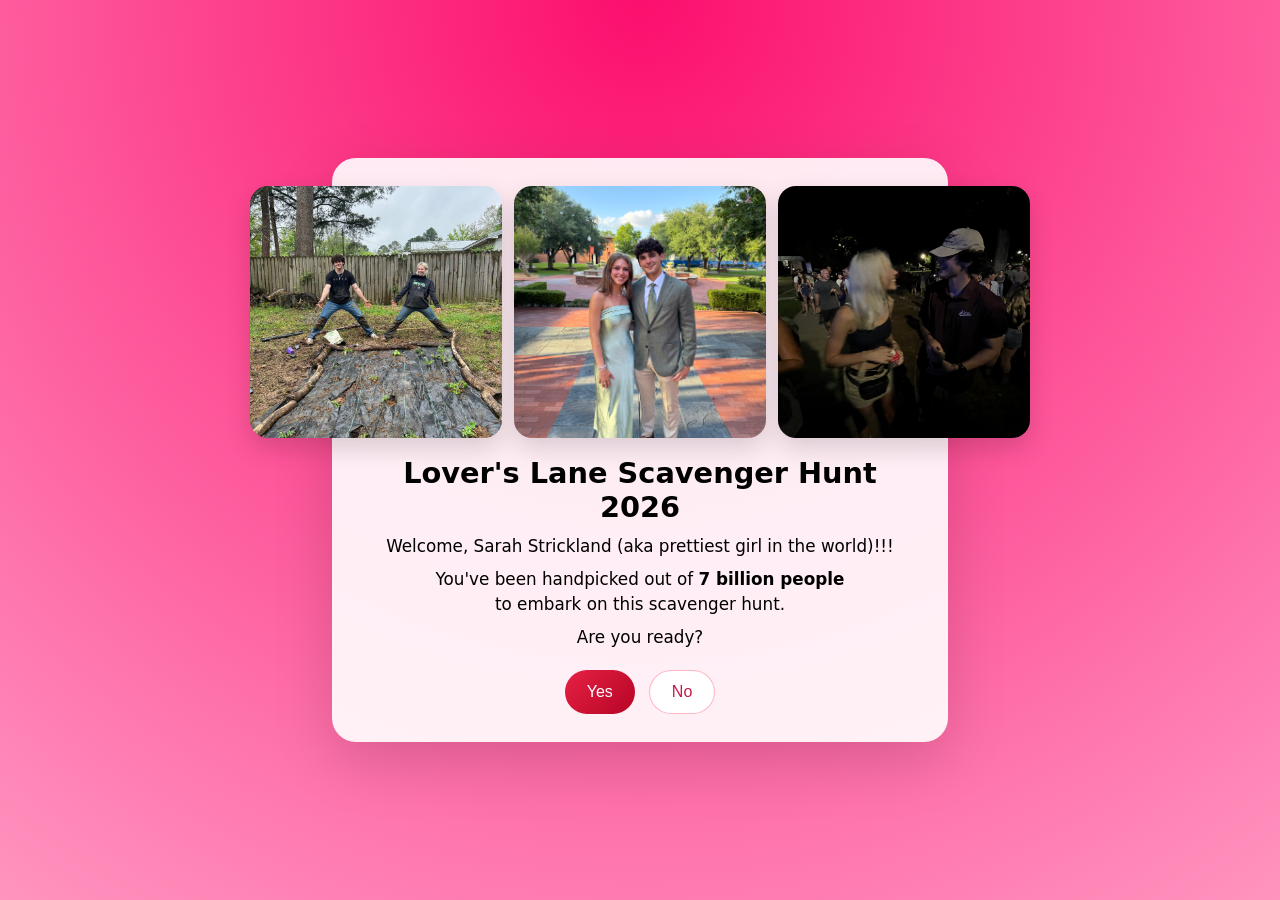
<file: index.html>
<!DOCTYPE html>
<html lang="en">
<head>
  <meta charset="UTF-8" />
  <meta name="viewport" content="width=device-width, initial-scale=1.0" />
  <title>Valentine's Scavenger Hunt</title>
  <link rel="stylesheet" href="style.css?v=12" />
</head>
<body>

  <main class="card">
    <!-- Photos -->
    <div class="photo-row">
      <img src="images/garden.JPG" alt="Us" />
      <img src="images/wedding.jpeg" alt="Us again" />
      <img src="images/msu.JPG" alt="gang" />
    </div>

    <!-- Text -->
    <h1>Lover's Lane Scavenger Hunt 2026</h1>
    <p class="message">
      Welcome, Sarah Strickland (aka prettiest girl in the world)!!! 
    </p>
    <p class="message">You've been handpicked out of <strong>7 billion people</strong><br />
      to embark on this scavenger hunt.
    </p>
    <p class="message">
      Are you ready?
    </p>

    <!-- Buttons -->
    <div class="btn-row">
      <button id="yesBtn" class="btn yes">
        Yes
      </button>

      <button id="toggleBtn" class="btn no">
        No
      </button>
    </div>
  </main>

  <!-- Turn the No button into Yes -->
  <script>
document.addEventListener("DOMContentLoaded", () => {
  const yesBtn = document.getElementById("yesBtn");
  const toggleBtn = document.getElementById("toggleBtn");
  const goTo = "clue1/"; // change if needed

  function animateAndGo(sourceBtn, url) {
    sourceBtn.classList.remove("popped");
    void sourceBtn.offsetWidth;
    sourceBtn.classList.add("popped");

    for (let i = 0; i < 14; i++) spawnHeartFrom(sourceBtn);

    setTimeout(() => window.location.href = url, 650);
  }

  function spawnHeartFrom(el) {
    const heart = document.createElement("div");
    heart.className = "heart";
    heart.textContent = Math.random() > 0.5 ? "💖" : "💘";

    const r = el.getBoundingClientRect();
    const x = r.left + r.width / 2;
    const y = r.top + r.height / 2;

    heart.style.left = (x + (Math.random() - 0.5) * 140) + "px";
    heart.style.top  = (y + (Math.random() - 0.5) * 60) + "px";

    document.body.appendChild(heart);
    heart.addEventListener("animationend", () => heart.remove());
  }

  // YES button always animates
  yesBtn.addEventListener("click", (e) => {
    e.preventDefault();
    animateAndGo(yesBtn, goTo);
  });

  // Proximity toggle for the NO button
  const triggerDistance = 140;
  let toggleIsYes = false;

  document.addEventListener("mousemove", (e) => {
    const rect = toggleBtn.getBoundingClientRect();
    const cx = rect.left + rect.width / 2;
    const cy = rect.top + rect.height / 2;
    const dist = Math.hypot(e.clientX - cx, e.clientY - cy);

    if (dist < triggerDistance && !toggleIsYes) toYes();
    if (dist >= triggerDistance && toggleIsYes) toNo();
  });

  function toYes() {
    toggleIsYes = true;
    toggleBtn.textContent = "Yes";
    toggleBtn.classList.remove("no");
    toggleBtn.classList.add("yes");

    // when it is YES, clicking animates + redirects
    toggleBtn.onclick = (e) => {
      e.preventDefault();
      animateAndGo(toggleBtn, goTo);
    };
  }

  function toNo() {
    toggleIsYes = false;
    toggleBtn.textContent = "No";
    toggleBtn.classList.remove("yes");
    toggleBtn.classList.add("no");

    // when it is NO, clicking does nothing
    toggleBtn.onclick = null;
  }
});
</script>


<script>
document.addEventListener("DOMContentLoaded", () => {
  const yesBtn = document.getElementById("yesBtn");
  const toggleBtn = document.getElementById("toggleBtn");

  const goTo = "clue1/"; // <-- change to "valentine/" if that's your next page

  // --- fun animation helper ---
  function animateAndGo(sourceBtn, url) {
    // pop animation restart
    sourceBtn.classList.remove("popped");
    void sourceBtn.offsetWidth;
    sourceBtn.classList.add("popped");

    // hearts burst
    for (let i = 0; i < 14; i++) spawnHeartFrom(sourceBtn);

    // navigate after animation is visible
    setTimeout(() => {
      window.location.href = url;
    }, 650);
  }

  function spawnHeartFrom(el) {
    const heart = document.createElement("div");
    heart.className = "heart";
    heart.textContent = Math.random() > 0.5 ? "💖" : "💘";

    const r = el.getBoundingClientRect();
    const x = r.left + r.width / 2;
    const y = r.top + r.height / 2;

    heart.style.left = (x + (Math.random() - 0.5) * 140) + "px";
    heart.style.top  = (y + (Math.random() - 0.5) * 60) + "px";

    document.body.appendChild(heart);
    heart.addEventListener("animationend", () => heart.remove());
  }

  // Main Yes button click animation
  if (yesBtn) {
    yesBtn.addEventListener("click", (e) => {
      e.preventDefault();
      animateAndGo(yesBtn, goTo);
    });
  }

  // --- Your "No turns to Yes when close" logic ---
  const triggerDistance = 140;
  let toggleIsYes = false;

  document.addEventListener("mousemove", (e) => {
    if (!toggleBtn) return;

    const rect = toggleBtn.getBoundingClientRect();
    const btnX = rect.left + rect.width / 2;
    const btnY = rect.top + rect.height / 2;

    const distance = Math.hypot(e.clientX - btnX, e.clientY - btnY);

    if (distance < triggerDistance && !toggleIsYes) toYes();
    if (distance >= triggerDistance && toggleIsYes) toNo();
  });

  function toYes() {
    toggleIsYes = true;
    toggleBtn.textContent = "Yes";
    toggleBtn.classList.remove("no");
    toggleBtn.classList.add("yes");

    // ✅ When it is "Yes" and clicked, do the SAME animation + redirect
    toggleBtn.onclick = (e) => {
      e.preventDefault();
      animateAndGo(toggleBtn, goTo);
    };
  }

  function toNo() {
    toggleIsYes = false;
    toggleBtn.textContent = "No";
    toggleBtn.classList.remove("yes");
    toggleBtn.classList.add("no");

    // disable click when it's "No"
    toggleBtn.onclick = null;
  }
});
</script>



</body>
</html>
</file>
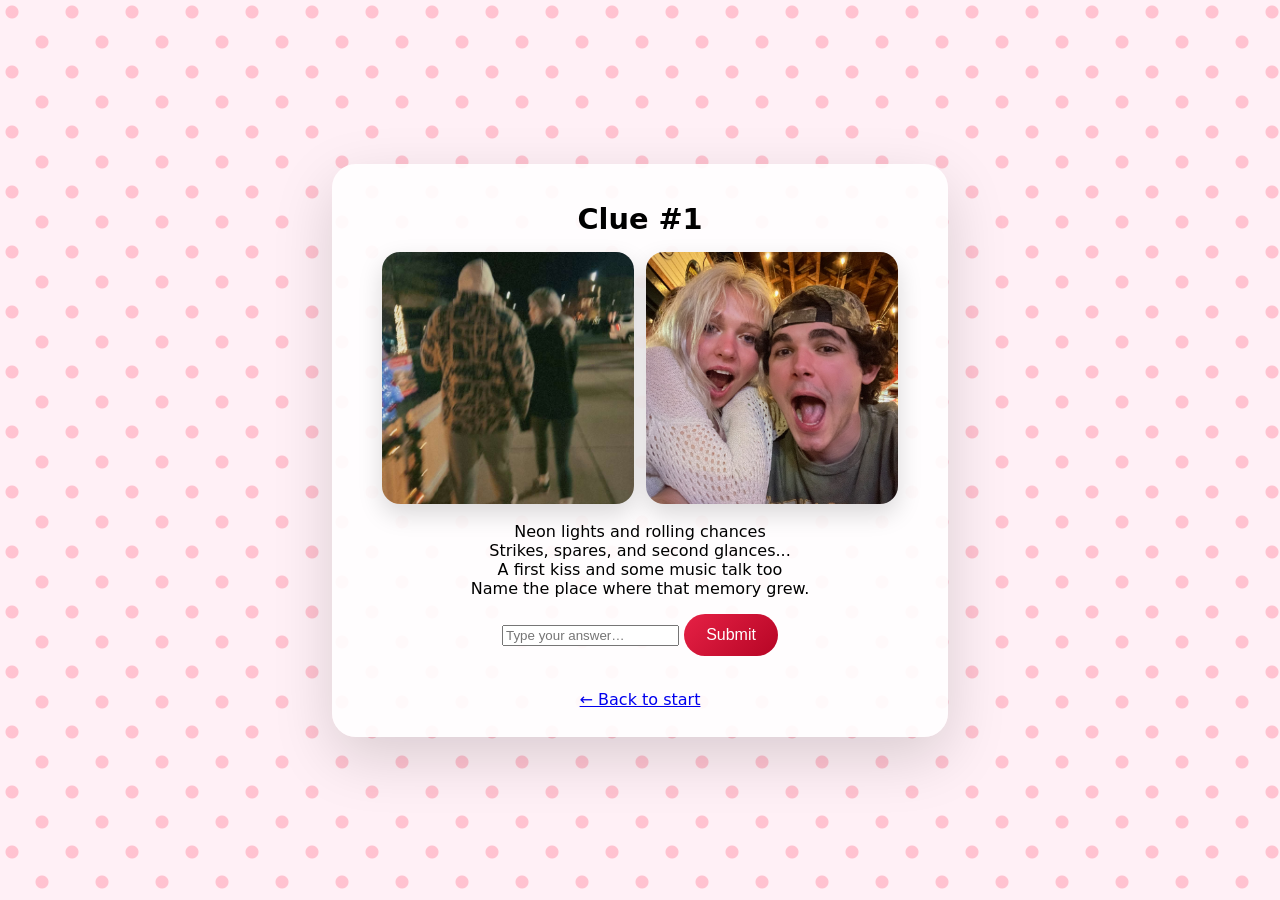
<file: clue1/index.html>
<!DOCTYPE html>
<html lang="en">
<head>
  <meta charset="UTF-8" />
  <meta name="viewport" content="width=device-width, initial-scale=1.0" />
  <title>Clue 1</title>
  <link rel="stylesheet" href="../style.css?v=12" />
</head>
<body class="clue1">

  <main class="card">
    <h1>Clue #1</h1>
    <p class="sub"></p>
    <div class="photo-row">
        <img src="../images/walking.JPG" alt="Us">
        <img src="../images/bar.JPG" alt="Us">
    </div>

    <div class="riddle">
      <p>
        Neon lights and rolling chances<br />
        Strikes, spares, and second glances...<br />
        A first kiss and some music talk too<br />
        Name the place where that memory grew.
      </p>
    </div>

    <div class="answer">
      <input id="answerInput" type="text" placeholder="Type your answer…" autocomplete="off" />
      <button class="btn yes" id="submitBtn">Submit </button>
    </div>

    <p id="feedback" class="tiny"></p>

    <div class="btn-row" style="margin-top: 14px;">
      <button class="btn yes" id="nextBtn" type="button" style="display:none;">
        Next ➜
      </button>
    </div>

    <a href="../" class="tiny" style="display:inline-block; margin-top: 18px;">← Back to start</a>
  </main>

  <script>
    const correct = "bowlero";

    const input = document.getElementById("answerInput");
    const submit = document.getElementById("submitBtn");
    const feedback = document.getElementById("feedback");
    const nextBtn = document.getElementById("nextBtn");


    function normalize(s) {
      return s.toLowerCase().trim().replace(/\s+/g, "");
    }

    function checkAnswer() {
  const guess = normalize(input.value);

  if (!guess) {
    feedback.textContent = "Nice try hottie, but you gotta make a guess";
    return;
  }

  if (guess === correct) {
    feedback.textContent =
      "BAAAANNNNGGG!! Correct!! How magical was that night! It was straight out of a movie";

    nextBtn.style.display = "inline-block";

    // HEARTS ON SUBMIT
    animateHearts(submit);

    // optional: prevent re-submitting
    submit.disabled = true;
    input.disabled = true;

  } else {
    feedback.textContent = "Not quite, Try again cutie.";
  }
}


    submit.addEventListener("click", checkAnswer);

    input.addEventListener("keydown", (e) => {
      if (e.key === "Enter") checkAnswer();
    });
  </script>

  <script>
    function animateHearts(sourceBtn) {
  sourceBtn.classList.remove("popped");
  void sourceBtn.offsetWidth;
  sourceBtn.classList.add("popped");

  for (let i = 0; i < 14; i++) spawnHeartFrom(sourceBtn);
}

  function animateHeartsAndGo(sourceBtn, url) {
    // pop animation restart (uses your .popped CSS)
    sourceBtn.classList.remove("popped");
    void sourceBtn.offsetWidth;
    sourceBtn.classList.add("popped");

    // hearts burst (uses your .heart CSS)
    for (let i = 0; i < 14; i++) spawnHeartFrom(sourceBtn);

    setTimeout(() => {
      window.location.href = url;
    }, 650);
  }

  function spawnHeartFrom(el) {
    const heart = document.createElement("div");
    heart.className = "heart";
    heart.textContent = Math.random() > 0.5 ? "💖" : "💘";

    const r = el.getBoundingClientRect();
    const x = r.left + r.width / 2;
    const y = r.top + r.height / 2;

    heart.style.left = (x + (Math.random() - 0.5) * 140) + "px";
    heart.style.top  = (y + (Math.random() - 0.5) * 60) + "px";

    document.body.appendChild(heart);
    heart.addEventListener("animationend", () => heart.remove());
  }

  nextBtn.addEventListener("click", (e) => {
    e.preventDefault();
    animateHeartsAndGo(nextBtn, "../clue2/");
  });
</script>


</body>
</html>
</file>
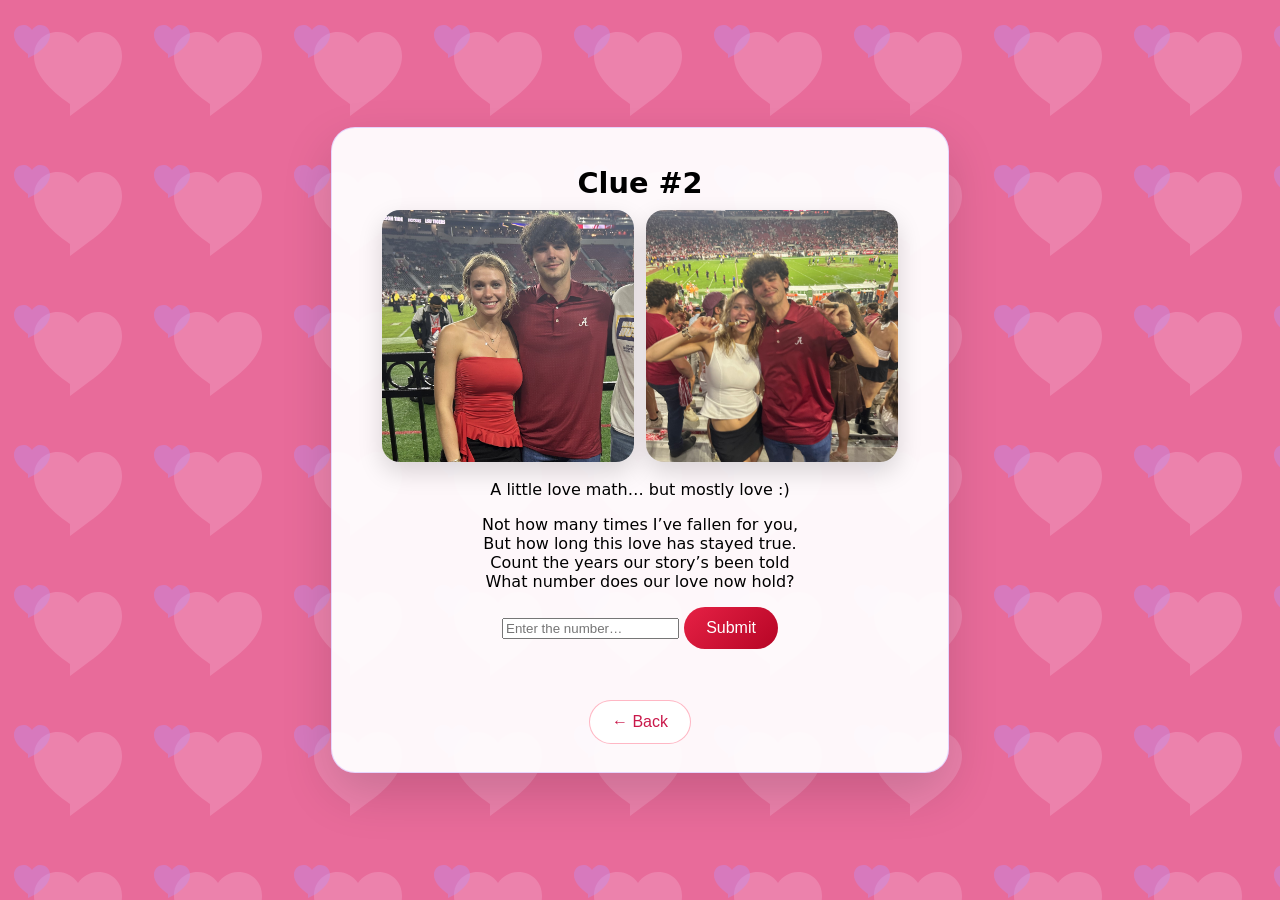
<file: clue2/index.html>
<!DOCTYPE html>
<html lang="en">
<head>
  <meta charset="UTF-8" />
  <meta name="viewport" content="width=device-width, initial-scale=1.0" />
  <title>Clue 2</title>
  <link rel="stylesheet" href="../style.css?v=12" />
</head>
<body class="clue2">

  <main class="card">
    <h1>Clue #2</h1>
    <div class="photo-row clue2-photos">
        <img src="../images/bama.jpeg" alt="Us">
        <img src="../images/cigar.jpeg" alt="Together">
    </div>

    <p class="sub">A little love math… but mostly love :)</p>

    <div class="riddle">
      <p>
        Not how many times I’ve fallen for you,<br>
        But how long this love has stayed true.<br>
        Count the years our story’s been told<br>
        What number does our love now hold?
      </p>
    </div>

    <div class="answer">
      <input
        id="answerInput"
        type="number"
        inputmode="numeric"
        min="0"
        step="1"
        placeholder="Enter the number…"
      />
      <button class="btn yes" id="submitBtn">Submit</button>
    </div>

    <p id="feedback" class="tiny" style="min-height: 1.2em;"></p>

    <div class="btn-row" style="margin-top: 14px;">
      <button class="btn no" type="button" onclick="window.location.href='../clue1/'">
        ← Back
      </button>

      <button class="btn yes" id="nextBtn" type="button" style="display:none;">
        Next ➜
      </button>
    </div>
  </main>

  <script>
    const correct = "2";
    const input = document.getElementById("answerInput");
    const submit = document.getElementById("submitBtn");
    const feedback = document.getElementById("feedback");
    const nextBtn = document.getElementById("nextBtn");
    function animateHearts(sourceBtn) {
    // pop animation restart (uses .popped in CSS)
    sourceBtn.classList.remove("popped");
    void sourceBtn.offsetWidth;
    sourceBtn.classList.add("popped");

    // hearts burst (uses .heart + floatUp in CSS)
    for (let i = 0; i < 14; i++) spawnHeartFrom(sourceBtn);
    }

    function spawnHeartFrom(el) {
    const heart = document.createElement("div");
    heart.className = "heart";
    heart.textContent = Math.random() > 0.5 ? "💖" : "💘";

    const r = el.getBoundingClientRect();
    const x = r.left + r.width / 2;
    const y = r.top + r.height / 2;

    heart.style.left = (x + (Math.random() - 0.5) * 140) + "px";
    heart.style.top  = (y + (Math.random() - 0.5) * 60) + "px";

    document.body.appendChild(heart);
    heart.addEventListener("animationend", () => heart.remove());
    }

    function animateHeartsAndGo(sourceBtn, url) {
        animateHearts(sourceBtn);
        setTimeout(() => {
            window.location.href = url;
            }, 650);
    }

    function checkAnswer() {
      const guess = (input.value || "").trim();

      if (!guess) {
        feedback.textContent = "Nice try hottie, but you gotta make a guess";
        return;
      }

      if (guess === correct) {
        feedback.textContent = "YEEEAAAAHHH BABY!!! TWO WHOLE YEARS!!!! i love you!! <3 Two years and still my favorite person.";
        nextBtn.style.display = "inline-block";
        submit.disabled = true;
        input.disabled = true;
        animateHearts(submit);
      } else {
        feedback.textContent = "Not quite, Try again cutie.";
        input.select();
      }
    }

    submit.addEventListener("click", checkAnswer);
    input.addEventListener("keydown", (e) => {
      if (e.key === "Enter") checkAnswer();
    });

    nextBtn.addEventListener("click", (e) => {
        e.preventDefault();
        animateHeartsAndGo(nextBtn, "../clue3/");
    });

  </script>

</body>
</html>
</file>
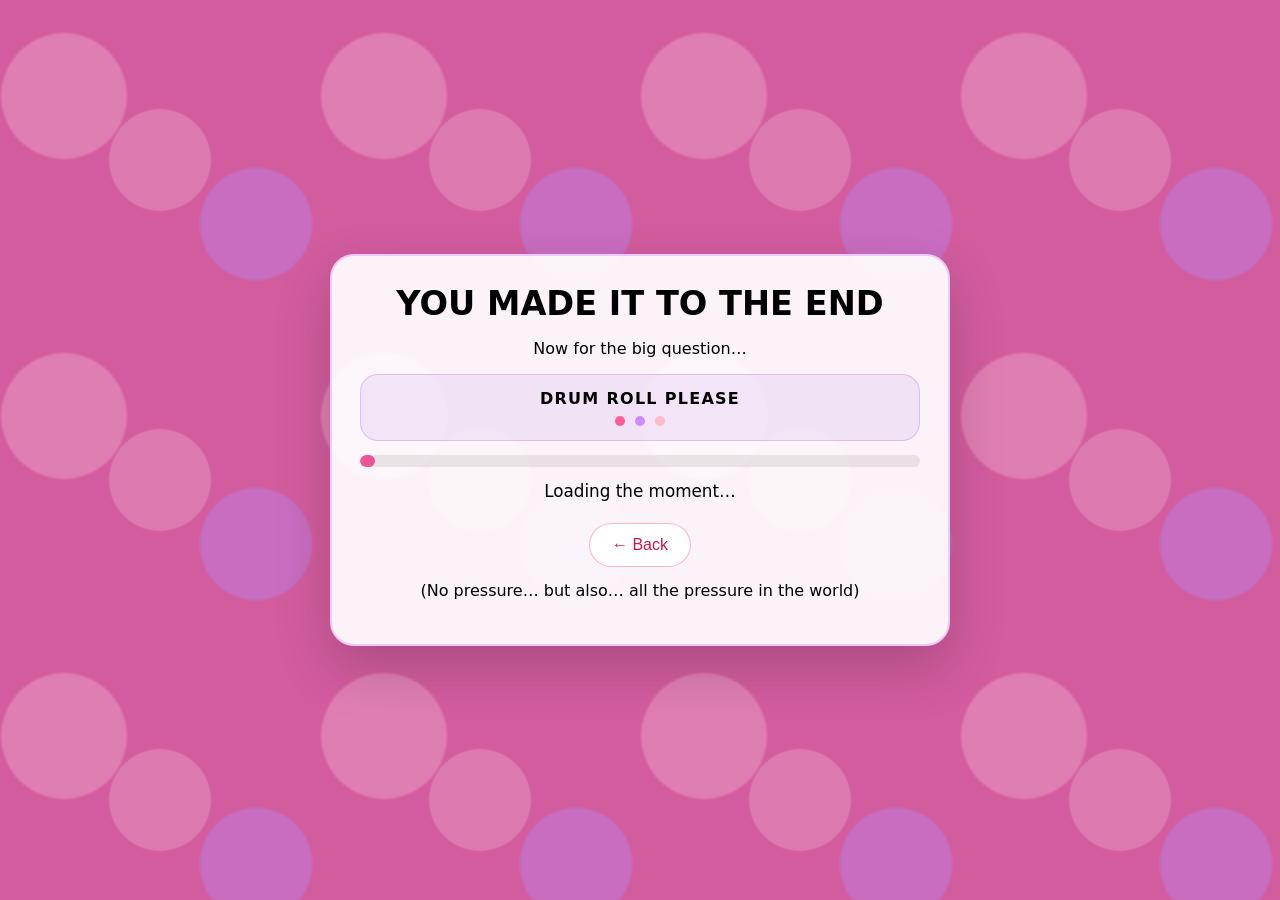
<file: clue3/index.html>
<!DOCTYPE html>
<html lang="en">
<head>
  <meta charset="UTF-8" />
  <meta name="viewport" content="width=device-width, initial-scale=1.0" />
  <title>Final Stop!</title>
  <link rel="stylesheet" href="../style.css?v=12" />
</head>

<body class="clue3">
  <main class="card">
    <h1 class="big">YOU MADE IT TO THE END</h1>
    <p class="sub">Now for the big question…</p>

    <div class="drumroll">
      <div class="roll-text">DRUM ROLL PLEASE</div>
      <div class="dots" aria-hidden="true">
        <span></span><span></span><span></span>
      </div>
    </div>

    <div class="meter-wrap" aria-label="Countdown">
      <div id="meter" class="meter"></div>
    </div>

    <p id="countText" class="message" style="margin-top: 12px;">Loading the moment…</p>

    <div class="btn-row" style="margin-top: 18px;">
      <button class="btn no" type="button" onclick="window.location.href='../clue2/'">← Back</button>

      <button id="readyBtn" class="btn yes" type="button" style="display:none;">
        I’m ready
      </button>
    </div>

    <p class="tiny" style="margin-top: 14px;">(No pressure… but also… all the pressure in the world)</p>
  </main>

  <script>
    const readyBtn = document.getElementById("readyBtn");
    const meter = document.getElementById("meter");
    const countText = document.getElementById("countText");

    const nextUrl = "../final/"; 

    // Fun little countdown
    const steps = ["3…", "2…", "1…", "wait im nervous, i hope this works", "OKAY OKAY", "LOCK IN", "HERE IT COMES!!!", "BRACE YOURSELF", "wait does this actually work?", "oh god please work", "please don't tell me I airballed this..", "oh no this is taking so long, how embarrassing", "LOL LIKE AIRBALLING IS IN MY BAG", "LOOK ALIVE BIG SEXY BOOBER"];
    let i = 0;

    // Animate meter over ~3 seconds
    let progress = 0;
    const totalMs = 36500;
    const tickMs = 50;
    const increment = 100 / (totalMs / tickMs);

    const meterTimer = setInterval(() => {
      progress = Math.min(100, progress + increment);
      meter.style.width = progress + "%";
      if (progress >= 100) clearInterval(meterTimer);
    }, tickMs);

    // Text countdown
    const textTimer = setInterval(() => {
      countText.textContent = steps[i] || "💘";
      i++;
      if (i > steps.length) {
        clearInterval(textTimer);
        unlock();
      }
    }, 2500);

    function unlock() {
      countText.textContent = "The time is NOW! Are you ready??";
      readyBtn.style.display = "inline-block";
    }

    // Hearts when clicking the final “ready” button
    readyBtn.addEventListener("click", (e) => {
      e.preventDefault();
      animateHeartsAndGo(readyBtn, nextUrl);
    });

    function animateHeartsAndGo(sourceBtn, url) {
      sourceBtn.classList.remove("popped");
      void sourceBtn.offsetWidth;
      sourceBtn.classList.add("popped");

      for (let k = 0; k < 18; k++) spawnHeartFrom(sourceBtn);

      setTimeout(() => {
        window.location.href = url;
      }, 650);
    }

    function spawnHeartFrom(el) {
      const heart = document.createElement("div");
      heart.className = "heart";
      heart.textContent = Math.random() > 0.5 ? "💖" : "💘";

      const r = el.getBoundingClientRect();
      const x = r.left + r.width / 2;
      const y = r.top + r.height / 2;

      heart.style.left = (x + (Math.random() - 0.5) * 160) + "px";
      heart.style.top  = (y + (Math.random() - 0.5) * 70) + "px";

      document.body.appendChild(heart);
      heart.addEventListener("animationend", () => heart.remove());
    }
  </script>
</body>
</html>
</file>
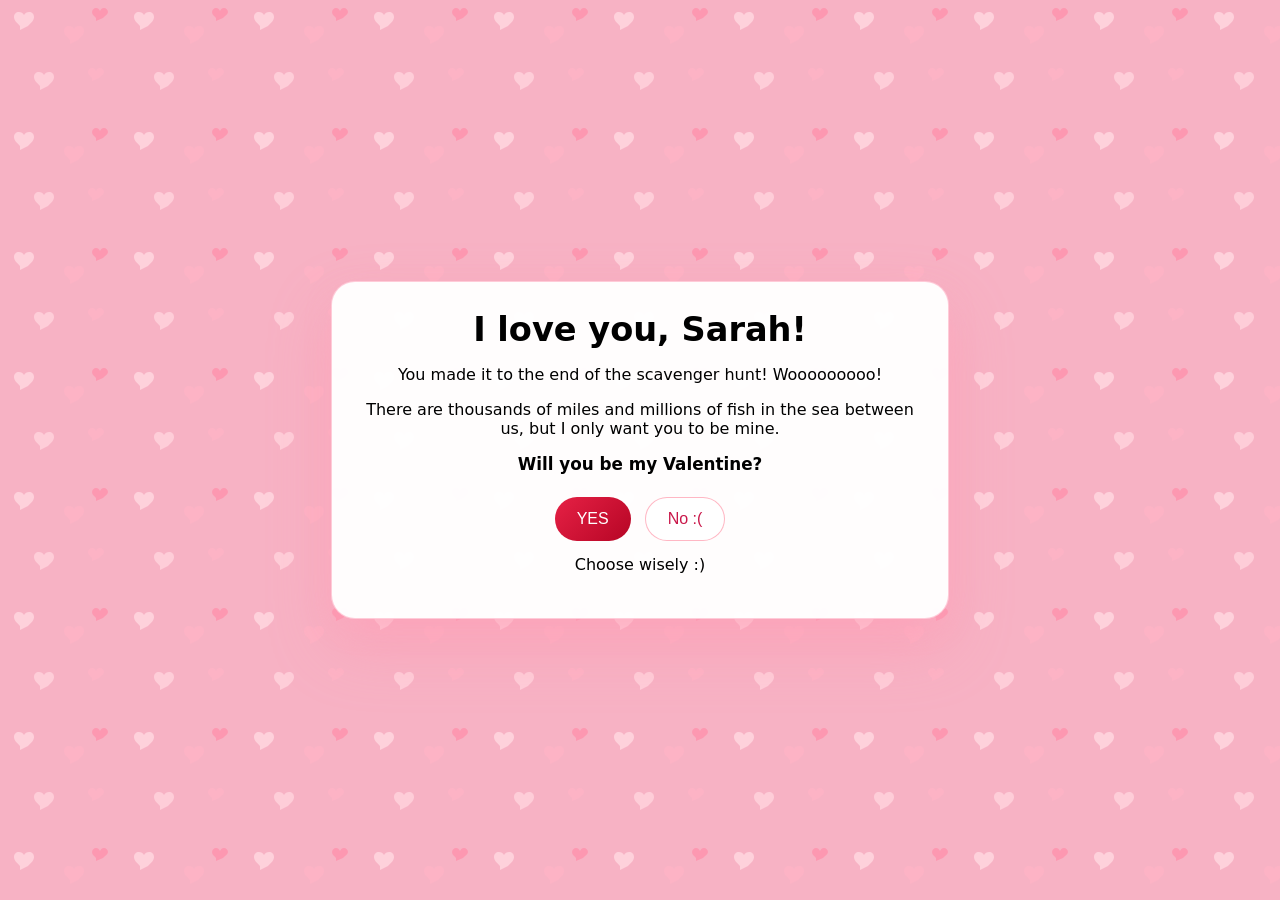
<file: final/index.html>
<!DOCTYPE html>
<html lang="en">
<head>
  <meta charset="UTF-8" />
  <meta name="viewport" content="width=device-width, initial-scale=1.0" />
  <title>The Question</title>
  <link rel="stylesheet" href="../style.css?v=12" />
</head>

<body class="final">
  <main class="card">
    <h1 class="big">I love you, Sarah!</h1>
    <p class="sub">You made it to the end of the scavenger hunt! Wooooooooo!</p>

    <div class="riddle" style="margin-top: 14px;">
      <p style="margin: 0;">
        There are thousands of miles and millions of fish in the sea between us, but I only want you to be mine.
      </p>
    </div>

    <p class="message" style="margin-top: 14px;">
      <strong>Will you be my Valentine?</strong>
    </p>

    <div class="btn-row" style="margin-top: 20px;">
      <button id="yesBtn" class="btn yes">YES</button>
      <button id="noBtn" class="btn no">No :(</button>
    </div>

    <p id="tinyText" class="tiny" style="margin-top: 14px;">
      Choose wisely :)
    </p>

  </main>

  <script>
  const yesBtn = document.getElementById("yesBtn");
  const noBtn  = document.getElementById("noBtn");

  const yesUrl = "../yay/"; // where YES goes

  // --- heart animation helpers ---
  function animateHearts(sourceBtn) {
    sourceBtn.classList.remove("popped");
    void sourceBtn.offsetWidth;
    sourceBtn.classList.add("popped");
    for (let i = 0; i < 18; i++) spawnHeartFrom(sourceBtn);
  }

  function spawnHeartFrom(el) {
    const heart = document.createElement("div");
    heart.className = "heart";
    heart.textContent = Math.random() > 0.5 ? "💖" : "💘";

    const r = el.getBoundingClientRect();
    const x = r.left + r.width / 2;
    const y = r.top + r.height / 2;

    heart.style.left = (x + (Math.random() - 0.5) * 180) + "px";
    heart.style.top  = (y + (Math.random() - 0.5) * 80) + "px";

    document.body.appendChild(heart);
    heart.addEventListener("animationend", () => heart.remove());
  }

  function animateHeartsAndGo(sourceBtn, url) {
    animateHearts(sourceBtn);
    setTimeout(() => window.location.href = url, 750);
  }

  // YES: hearts + go
  yesBtn.addEventListener("click", (e) => {
    e.preventDefault();
    animateHeartsAndGo(yesBtn, yesUrl);
  });

  // NO: runaway 
  noBtn.addEventListener("mouseenter", moveNoBtn);

  function moveNoBtn() {
    const padding = 20;
    const maxX = window.innerWidth - noBtn.offsetWidth - padding;
    const maxY = window.innerHeight - noBtn.offsetHeight - padding;

    const x = Math.max(padding, Math.random() * maxX);
    const y = Math.max(padding, Math.random() * maxY);

    noBtn.style.position = "fixed";
    noBtn.style.left = x + "px";
    noBtn.style.top = y + "px";
  }
</script>

</body>
</html>
</file>
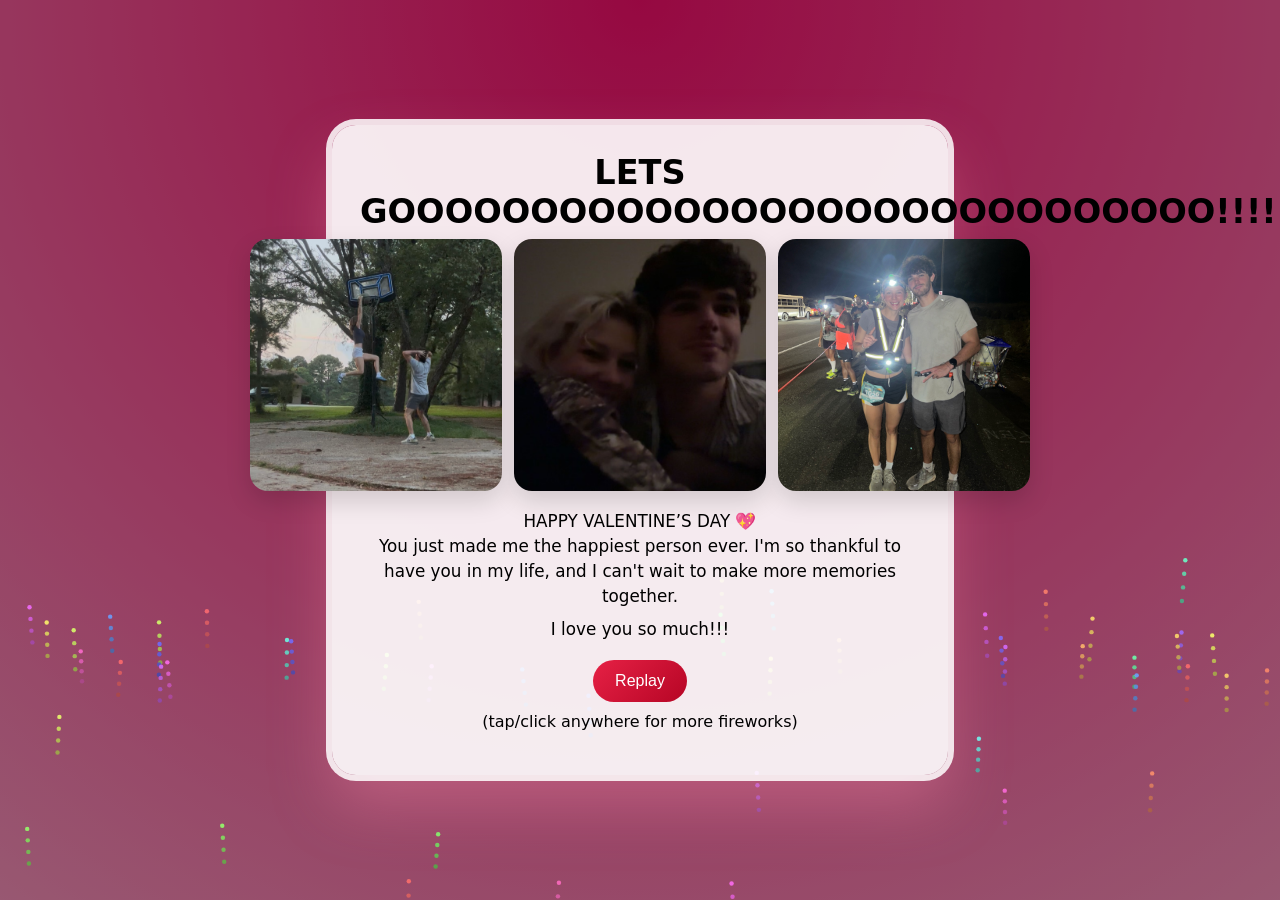
<file: yay/index.html>
<!DOCTYPE html>
<html lang="en">
<head>
  <meta charset="UTF-8" />
  <meta name="viewport" content="width=device-width, initial-scale=1.0" />
  <title>LFG</title>
  <link rel="stylesheet" href="../style.css?v=12" />
  <style>
    #fx {
      position: fixed;
      inset: 0;
      pointer-events: none;
      z-index: 0;
    }
    .card { position: relative; z-index: 1; }
  </style>
</head>

<body class="yay">
  <canvas id="fx"></canvas>

  <main class="card">
    <h1 class="big">LETS GOOOOOOOOOOOOOOOOOOOOOOOOOOOOO!!!!!!!!!!!!</h1>
    <div class="photo-row clue2-photos">
        <img src="../images/dunk.jpg" alt="Us">
        <img src="../images/date.jpeg" alt="Together">
        <img src="../images/race.jpeg" alt="Together">
    </div>
    <p class="message">
      HAPPY VALENTINE’S DAY 💖<br />
      You just made me the happiest person ever.
      I'm so thankful to have you in my life, and I can't wait to make more memories together.
    </p>
    <p class="message">
      I love you so much!!!
    </p>

    <div class="btn-row" style="margin-top: 18px;">
      <button class="btn yes" onclick="window.location.href='../'">Replay</button>
    </div>

    <p class="tiny" style="margin-top: 10px;">(tap/click anywhere for more fireworks)</p>
  </main>

  <script>
    const canvas = document.getElementById("fx");
    const ctx = canvas.getContext("2d");

    let W = 0, H = 0, DPR = 1;

    function resize() {
      DPR = Math.max(1, Math.min(2, window.devicePixelRatio || 1)); // cap for perf
      W = canvas.width = Math.floor(window.innerWidth * DPR);
      H = canvas.height = Math.floor(window.innerHeight * DPR);
      canvas.style.width = window.innerWidth + "px";
      canvas.style.height = window.innerHeight + "px";
      ctx.setTransform(DPR, 0, 0, DPR, 0, 0);
    }
    window.addEventListener("resize", resize);
    resize();

    // ---------- Firework system ----------
    const rockets = [];
    const sparks = [];

    const GRAVITY = 0.09;
    const DRAG = 0.992;

    function rand(min, max) { return Math.random() * (max - min) + min; }
    function clamp(v, a, b) { return Math.max(a, Math.min(b, v)); }

    // launch a rocket that explodes at some height
    function launch(x = rand(0, window.innerWidth), targetY = rand(window.innerHeight * 0.15, window.innerHeight * 0.45)) {
      rockets.push({
        x,
        y: window.innerHeight + 10,
        vx: rand(-1.2, 1.2),
        vy: rand(-10.5, -14.5),
        targetY,
        hue: rand(0, 360),
        life: 0
      });
    }

    function explode(x, y, hue) {
      const count = Math.floor(rand(90, 180)); // HUGE burst
      const spread = rand(5.2, 8.8);

      for (let i = 0; i < count; i++) {
        const a = rand(0, Math.PI * 2);
        const s = rand(1.5, spread);
        sparks.push({
          x, y,
          vx: Math.cos(a) * s,
          vy: Math.sin(a) * s,
          r: rand(1.4, 3.2),
          hue: (hue + rand(-50, 50) + 360) % 360, // color variety within burst
          alpha: 1,
          fade: rand(0.010, 0.020),
        });
      }
    }

    function step() {
      // trail/fade for nicer look
      ctx.fillStyle = "rgba(0,0,0,0.12)";
      ctx.fillRect(0, 0, window.innerWidth, window.innerHeight);

      // rockets
      for (let i = rockets.length - 1; i >= 0; i--) {
        const r = rockets[i];
        r.life++;

        r.x += r.vx;
        r.y += r.vy;

        // slight gravity slows ascent
        r.vy += 0.035;

        // draw rocket
        ctx.save();
        ctx.globalAlpha = 0.9;
        ctx.fillStyle = `hsl(${r.hue}, 95%, 70%)`;
        ctx.beginPath();
        ctx.arc(r.x, r.y, 2.2, 0, Math.PI * 2);
        ctx.fill();
        ctx.restore();

        // explode near target height or if slows too much
        if (r.y <= r.targetY || r.vy > -2.0 || r.life > 120) {
          explode(r.x, r.y, r.hue);
          rockets.splice(i, 1);
        }
      }

      // sparks
      for (let i = sparks.length - 1; i >= 0; i--) {
        const p = sparks[i];

        p.vx *= DRAG;
        p.vy *= DRAG;
        p.vy += GRAVITY;

        p.x += p.vx;
        p.y += p.vy;

        p.alpha -= p.fade;

        if (p.alpha <= 0) {
          sparks.splice(i, 1);
          continue;
        }

        ctx.save();
        ctx.globalAlpha = clamp(p.alpha, 0, 1);
        ctx.fillStyle = `hsl(${p.hue}, 95%, 65%)`;
        ctx.beginPath();
        ctx.arc(p.x, p.y, p.r, 0, Math.PI * 2);
        ctx.fill();
        ctx.restore();
      }

      requestAnimationFrame(step);
    }

    // ---------- SHOW CONTROL ----------
    // Make the screen *flood* with rockets for a while:
    const SHOW_MS = 10000;      // how long the intense fireworks last
    const ROCKETS_PER_TICK = 3; // increase for MORE
    const TICK_MS = 120;        // lower for MORE

    // Optional: if performance is laggy, reduce ROCKETS_PER_TICK to 2.

    const start = performance.now();
    const timer = setInterval(() => {
      const elapsed = performance.now() - start;
      if (elapsed > SHOW_MS) {
        clearInterval(timer);
        return;
      }

      // launch rockets across the screen
      for (let i = 0; i < ROCKETS_PER_TICK; i++) {
        launch(rand(0, window.innerWidth), rand(window.innerHeight * 0.10, window.innerHeight * 0.55));
      }
    }, TICK_MS);

    // Start with a big opening barrage
    for (let i = 0; i < 16; i++) launch(rand(0, window.innerWidth), rand(window.innerHeight * 0.10, window.innerHeight * 0.45));

    // Click/tap: add an instant explosion + a few rockets
    function boomAt(clientX, clientY) {
      explode(clientX, clientY, rand(0, 360));
      for (let i = 0; i < 4; i++) launch(rand(0, window.innerWidth), rand(window.innerHeight * 0.12, window.innerHeight * 0.55));
    }

    window.addEventListener("pointerdown", (e) => {
      boomAt(e.clientX, e.clientY);
    });

    // make canvas background transparent over your page background
    ctx.fillStyle = "rgba(0,0,0,0)";
    ctx.clearRect(0, 0, window.innerWidth, window.innerHeight);
    step();
  </script>
</body>
</html>
</file>
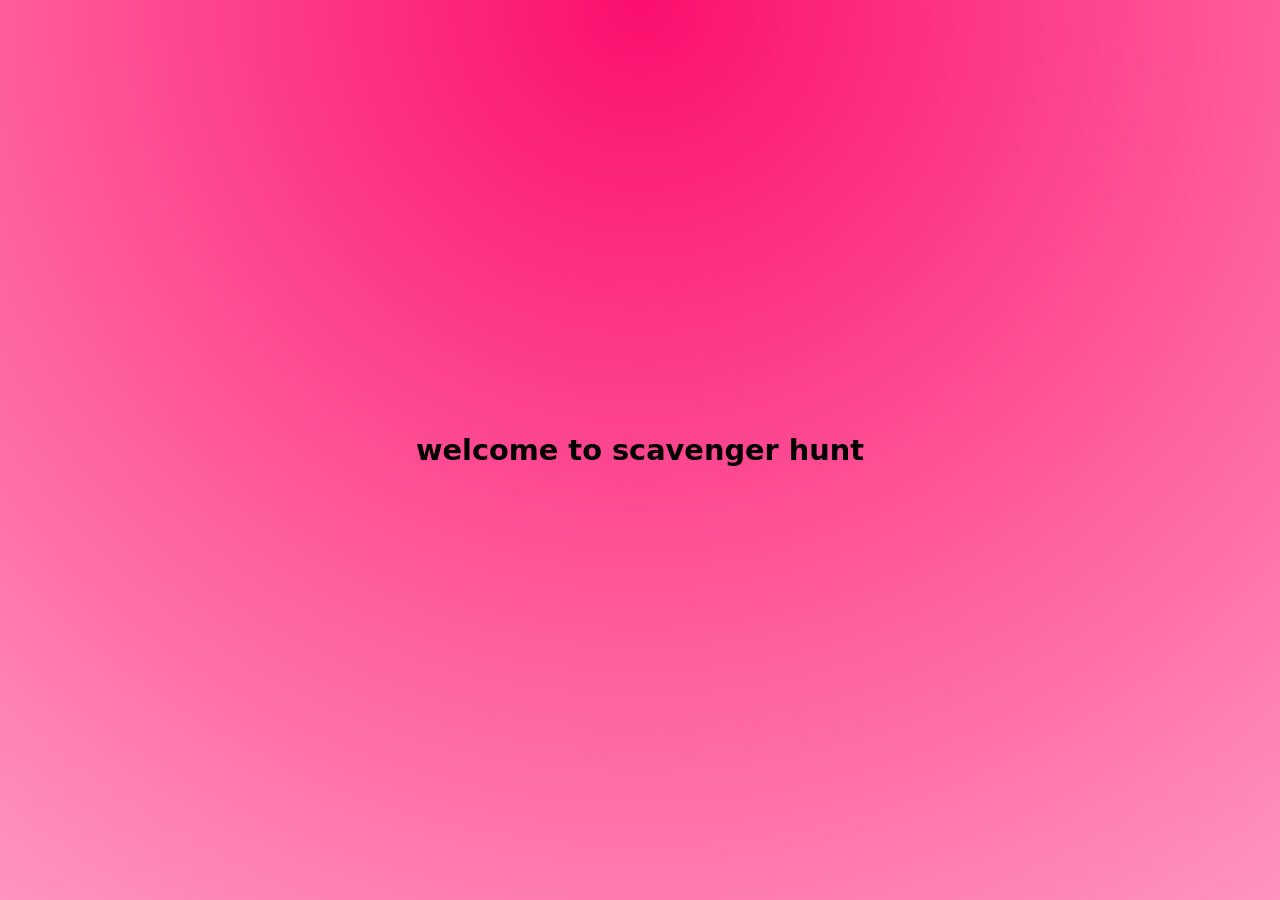
<file: main.html>
<!DOCTYPE html>
<html lang="en">
    <head>
        <meta charset="UTF-8">
        <title>Valentines' Day</title>
        <link rel="stylesheet" href="style.css"/>
    </head>
    <body>
        <header>
            <h1>welcome to scavenger hunt</h1>
        </header>
    </body>
</html>
</file>
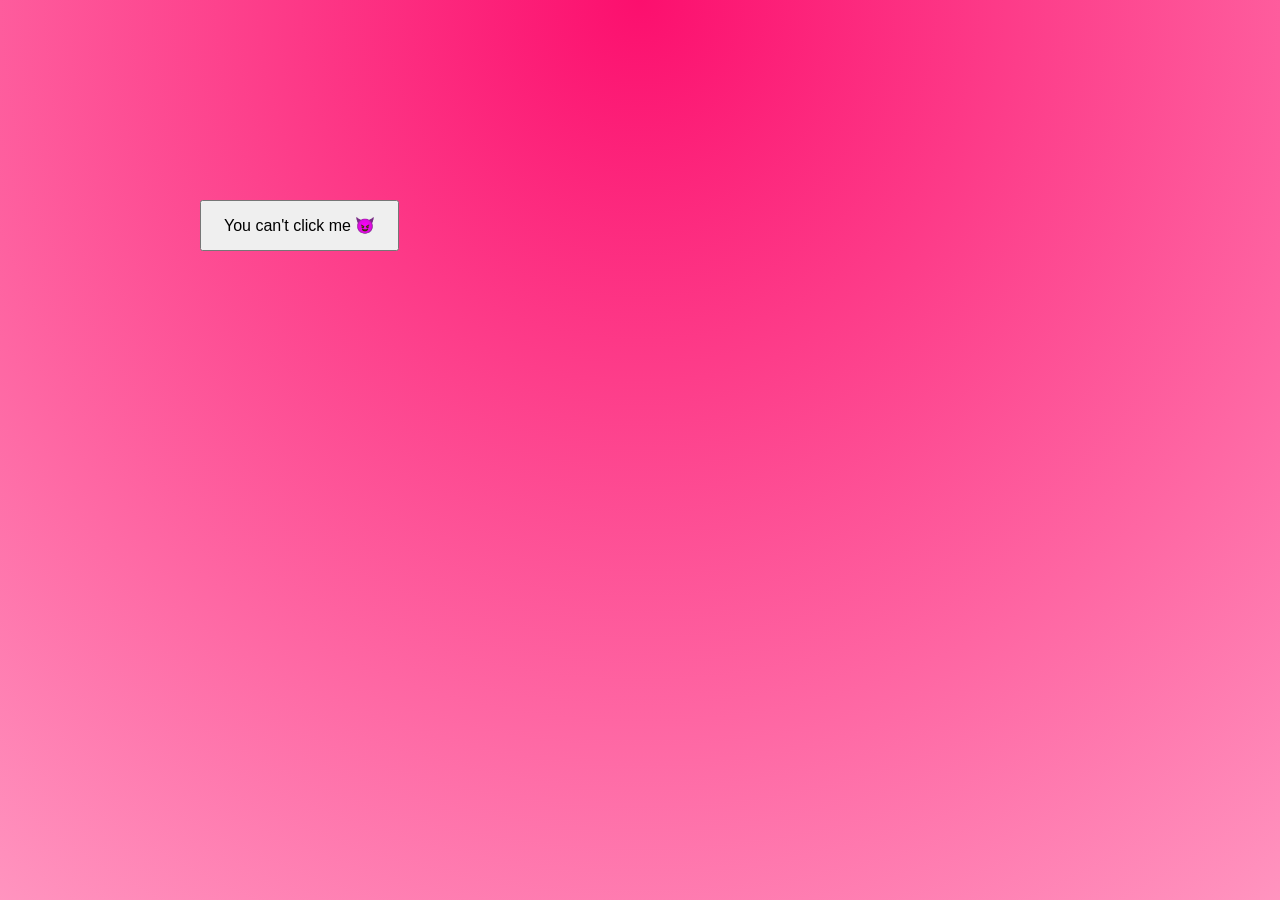
<file: runawaybutton.html>
<!DOCTYPE html>
<html lang="en">
    <head>
        <meta charset="UTF-8">
        <title>Valentines' Day</title>
        <link rel="stylesheet" href="style.css"/>
        <style>
    body {
      height: 100vh;
      margin: 0;
    }

    #escapeBtn {
      position: absolute;
      padding: 14px 22px;
      font-size: 16px;
      cursor: pointer;
      transition: left 0.15s linear, top 0.15s linear;
    }
  </style>
</head>
<body>

<button id="escapeBtn">You can't click me 😈</button>

<script>
  const btn = document.getElementById("escapeBtn");

  // initial position
  btn.style.left = "200px";
  btn.style.top = "200px";

  document.addEventListener("mousemove", (e) => {
    const btnRect = btn.getBoundingClientRect();

    const btnX = btnRect.left + btnRect.width / 2;
    const btnY = btnRect.top + btnRect.height / 2;

    const dx = e.clientX - btnX;
    const dy = e.clientY - btnY;

    const distance = Math.sqrt(dx * dx + dy * dy);

    // how close the cursor can get before it escapes
    const dangerRadius = 120;

    if (distance < dangerRadius) {
      moveButton();
    }
  });

  function moveButton() {
    const maxX = window.innerWidth - btn.offsetWidth;
    const maxY = window.innerHeight - btn.offsetHeight;

    const randomX = Math.random() * maxX;
    const randomY = Math.random() * maxY;

    btn.style.left = randomX + "px";
    btn.style.top = randomY + "px";
  }
</script>

</body>
</html>
</file>
<file: style.css>
body {
  margin: 0;
  min-height: 100vh;
  display: grid;
  place-items: center;
  font-family: system-ui, -apple-system, Segoe UI, Roboto, Arial, sans-serif;
  background: radial-gradient(circle at top, #fc0f6e, #ff94bf);
}

.card {
  background: rgba(255, 255, 255, 0.9);
  padding: 28px;
  border-radius: 24px;
  width: min(560px, 92vw);
  text-align: center;
  box-shadow: 0 20px 60px rgba(0,0,0,0.15);
}

.photo-row {
  display: flex;
  gap: 12px;
  justify-content: center;
  margin-bottom: 18px;
}

.photo-row img {
  width: 45%;
  aspect-ratio: 1 / 1;
  object-fit: cover;
  border-radius: 18px;
  box-shadow: 0 10px 25px rgba(0,0,0,0.15);
}

h1 {
  margin: 10px 0;
  font-size: 1.8rem;
}

.message {
  font-size: 1.05rem;
  line-height: 1.5;
  margin: 8px 0;
}

.btn-row {
  margin-top: 20px;
  display: flex;
  gap: 14px;
  justify-content: center;
}

.btn {
  padding: 12px 22px;
  font-size: 1rem;
  border-radius: 999px;
  border: none;
  cursor: pointer;
  transition: transform 0.1s ease;
}

.btn:active {
  transform: scale(0.97);
}

.yes {
  background: linear-gradient(135deg, #e62145, #b60525);
  color: white;
}

.no {
  background: #ffffff;
  border: 1px solid rgba(255, 77, 109, 0.4);
  color: #c9184a;
}

@keyframes yesPop {
  0%   { transform: scale(1); }
  40%  { transform: scale(1.12); }
  100% { transform: scale(0.98); }
}

.popped {
  animation: yesPop 0.35s ease;
}

.heart {
  position: fixed;
  font-size: 22px;
  pointer-events: none;
  animation: floatUp 0.9s ease forwards;
}

@keyframes floatUp {
  0%   { transform: translateY(0) scale(1); opacity: 1; }
  100% { transform: translateY(-120px) scale(1.4); opacity: 0; }
}

body.clue1 {
  background-color: #fff0f6;

  background-image:
    radial-gradient(circle at 12px 12px, rgba(255,77,109,0.28) 6px, transparent 7px),
    radial-gradient(circle at 42px 42px, rgba(255,77,109,0.28) 6px, transparent 7px);

  background-size: 60px 60px;
}

body.clue2 {
  background-color: #e86b9a; /* muted dusty pink */

  background-image: url("data:image/svg+xml;utf8,\
<svg xmlns='http://www.w3.org/2000/svg' width='140' height='140' viewBox='0 0 140 140'>\
  <rect width='140' height='140' fill='%23e86b9a'/>\
  <path d='M70 104 C50 90 34 74 34 56 C34 42 44 32 58 32 C66 32 73 36 78 43 C83 36 90 32 98 32 C112 32 122 42 122 56 C122 74 106 90 86 104 L70 116 Z' fill='%23f3a6c8' opacity='0.40'/>\
  <path d='M28 54 C20 48 14 42 14 35 C14 29 18 25 24 25 C27 25 30 27 32 30 C34 27 37 25 40 25 C46 25 50 29 50 35 C50 42 44 48 36 54 L28 58 Z' fill='%23b892ff' opacity='0.35'/>\
</svg>");
  background-size: 140px 140px;
  background-repeat: repeat;

  display: grid;
  place-items: center;
}


body.clue2 .card {
  background: rgba(255, 255, 255, 0.95);
  border: 1px solid rgba(184, 146, 255, 0.35);
  box-shadow: 0 20px 50px rgba(0,0,0,0.15);
}


body.clue3 {
  background-color: #d25c9e; /* SAME base color as before */

  background-image:
    /* large soft heart waves */
    radial-gradient(
      circle at 20% 30%,
      rgba(240, 166, 201, 0.45) 0%,
      rgba(240, 166, 201, 0.45) 18%,
      transparent 19%
    ),
    radial-gradient(
      circle at 80% 70%,
      rgba(182, 140, 255, 0.35) 0%,
      rgba(182, 140, 255, 0.35) 16%,
      transparent 17%
    ),
    radial-gradient(
      circle at 50% 50%,
      rgba(255, 210, 225, 0.25) 0%,
      rgba(255, 210, 225, 0.25) 22%,
      transparent 23%
    );

  background-size: 320px 320px;
  background-repeat: repeat;

  display: grid;
  place-items: center;
}


body.clue3 .card {
  background: rgba(255, 255, 255, 0.95);
  border: 1px solid rgba(182, 140, 255, 0.35);
  box-shadow: 0 22px 55px rgba(0,0,0,0.18);
}


body.clue3 .card {
  background: rgba(255, 255, 255, 0.93);
  border: 2px solid rgba(199, 125, 255, 0.35);
}

body.clue3 {
  animation: slowPulse 14s ease-in-out infinite;
}

@keyframes slowPulse {
  0%, 100% { filter: brightness(1); }
  50% { filter: brightness(1.04); }
}



/* make headline a bit bigger */
.big {
  font-size: 2.1rem;
  margin: 0 0 8px;
}

/* drumroll module */
.drumroll {
  margin-top: 14px;
  padding: 14px 16px;
  border-radius: 18px;
  background: rgba(157, 78, 221, 0.10);
  border: 1px solid rgba(157, 78, 221, 0.25);
}

.roll-text {
  letter-spacing: 0.08em;
  font-weight: 700;
}

.dots {
  margin-top: 8px;
  display: flex;
  justify-content: center;
  gap: 10px;
}

.dots span {
  width: 10px;
  height: 10px;
  border-radius: 999px;
  background: rgba(255, 77, 141, 0.9);
  animation: dotBounce 0.6s ease-in-out infinite;
}

.dots span:nth-child(2) { animation-delay: 0.12s; background: rgba(199, 125, 255, 0.85); }
.dots span:nth-child(3) { animation-delay: 0.24s; background: rgba(255, 183, 197, 0.95); }

@keyframes dotBounce {
  0%, 100% { transform: translateY(0); opacity: 0.7; }
  50% { transform: translateY(-8px); opacity: 1; }
}

/* countdown meter */
.meter-wrap {
  margin-top: 14px;
  height: 12px;
  border-radius: 999px;
  background: rgba(0,0,0,0.08);
  overflow: hidden;
}

.meter {
  height: 100%;
  width: 0%;
  border-radius: 999px;
  background: linear-gradient(90deg, rgba(255,77,141,0.95), rgba(221, 78, 150, 0.95));
}

body.final {
  background-color: #bd2626; /* pastel pink base */

  background-image: url("data:image/svg+xml;utf8,\
<svg xmlns='http://www.w3.org/2000/svg' width='120' height='120' viewBox='0 0 120 120'>\
  <rect width='120' height='120' fill='%23f7b2c4'/>\
  <!-- small hearts scattered -->\
  <path d='M20 26 C16 22 14 20 14 17 C14 14 16 12 19 12 C21 12 23 13 24 15 C25 13 27 12 29 12 C32 12 34 14 34 17 C34 20 32 22 28 26 L20 30 Z' fill='%23ffd6e0' opacity='0.85'/>\
  <path d='M70 40 C66 36 64 34 64 31 C64 28 66 26 69 26 C71 26 73 27 74 29 C75 27 77 26 79 26 C82 26 84 28 84 31 C84 34 82 36 78 40 L70 44 Z' fill='%23ffb3c6' opacity='0.8'/>\
  <path d='M96 18 C93 15 92 14 92 12 C92 10 94 8 96 8 C98 8 99 9 100 11 C101 9 102 8 104 8 C106 8 108 10 108 12 C108 14 106 15 103 18 L96 21 Z' fill='%23ff8fab' opacity='0.75'/>\
  <path d='M40 86 C36 82 34 80 34 77 C34 74 36 72 39 72 C41 72 43 73 44 75 C45 73 47 72 49 72 C52 72 54 74 54 77 C54 80 52 82 48 86 L40 90 Z' fill='%23ffd1dc' opacity='0.85'/>\
  <path d='M92 78 C89 75 88 74 88 72 C88 70 90 68 92 68 C94 68 95 69 96 71 C97 69 98 68 100 68 C102 68 104 70 104 72 C104 74 102 75 99 78 L92 81 Z' fill='%23ffb3c6' opacity='0.8'/>\
</svg>");

  background-size: 120px 120px;
  background-repeat: repeat;

  display: grid;
  place-items: center;
}

body.final .card {
  background: rgba(255, 255, 255, 0.97);
  border: 1px solid rgba(255, 143, 171, 0.45);
  box-shadow:
    0 28px 60px rgba(255, 143, 171, 0.4),
    0 10px 24px rgba(255, 179, 198, 0.35);
}

body.yay .card {
  box-shadow:
    0 0 0 6px rgba(255,255,255,0.85),
    0 30px 60px rgba(255,143,171,0.35);
}


#noBtn { transition: left 0.18s ease, top 0.18s ease; }
</file>
